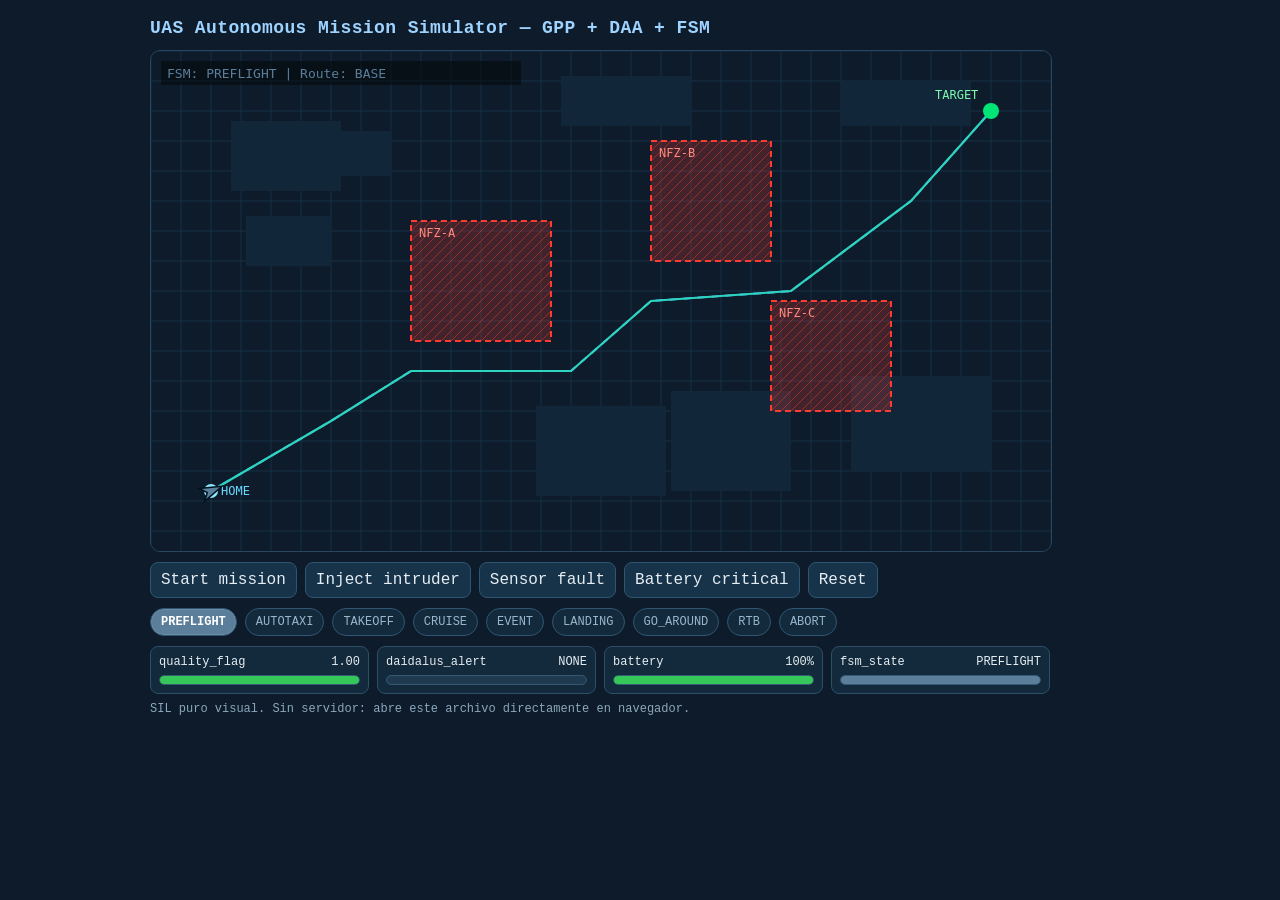
<file: simulator/index.html>
<!doctype html>
<html lang="es">
<head>
  <meta charset="utf-8" />
  <meta name="viewport" content="width=device-width, initial-scale=1" />
  <title>UAS Mission Simulator (Standalone)</title>
  <style>
    body {
      margin: 0;
      background: #0d1b2a;
      color: #e6edf3;
      font-family: ui-monospace, SFMono-Regular, Menlo, Monaco, Consolas, "Liberation Mono", "Courier New", monospace;
      display: flex;
      justify-content: center;
      padding: 18px;
    }
    .wrap { width: 980px; }
    h1 {
      margin: 0 0 12px 0;
      font-size: 18px;
      color: #9fd3ff;
      letter-spacing: 0.4px;
    }
    canvas {
      display: block;
      width: 900px;
      height: 500px;
      border: 1px solid #28465f;
      border-radius: 10px;
      box-shadow: 0 0 0 1px #1b3347 inset;
      background: #0d1b2a;
    }
    .controls, .chips, .telemetry {
      width: 900px;
      margin-top: 10px;
      display: flex;
      gap: 8px;
      flex-wrap: wrap;
    }
    button {
      background: #16334a;
      color: #e6edf3;
      border: 1px solid #2e5672;
      border-radius: 8px;
      padding: 8px 10px;
      font: inherit;
      cursor: pointer;
    }
    button:hover { background: #1d425f; }
    .chip {
      border: 1px solid #315672;
      border-radius: 999px;
      padding: 6px 10px;
      font-size: 12px;
      color: #9ab6cc;
      background: #122a3b;
    }
    .chip.active {
      color: #ffffff;
      font-weight: 700;
      box-shadow: 0 0 0 1px rgba(255,255,255,0.10) inset;
    }
    .card {
      flex: 1 1 200px;
      min-width: 200px;
      border: 1px solid #2d4f68;
      border-radius: 8px;
      padding: 8px;
      background: #122a3b;
    }
    .row {
      display: flex;
      justify-content: space-between;
      align-items: center;
      margin-bottom: 6px;
      font-size: 12px;
    }
    .bar {
      height: 8px;
      border-radius: 99px;
      background: #203b50;
      border: 1px solid #345972;
      overflow: hidden;
    }
    .fill {
      height: 100%;
      width: 0%;
      transition: width 0.15s linear;
    }
    .hint {
      width: 900px;
      margin-top: 8px;
      font-size: 12px;
      color: #8ca8bd;
    }
  </style>
</head>
<body>
  <div class="wrap">
    <h1>UAS Autonomous Mission Simulator — GPP + DAA + FSM</h1>
    <canvas id="sim" width="900" height="500"></canvas>

    <div class="controls">
      <button id="startBtn">Start mission</button>
      <button id="intruderBtn">Inject intruder</button>
      <button id="sensorBtn">Sensor fault</button>
      <button id="batteryBtn">Battery critical</button>
      <button id="resetBtn">Reset</button>
    </div>

    <div class="chips" id="chips"></div>

    <div class="telemetry">
      <div class="card">
        <div class="row"><span>quality_flag</span><span id="qualityTxt">1.00</span></div>
        <div class="bar"><div id="qualityBar" class="fill"></div></div>
      </div>
      <div class="card">
        <div class="row"><span>daidalus_alert</span><span id="alertTxt">NONE</span></div>
        <div class="bar"><div id="alertBar" class="fill"></div></div>
      </div>
      <div class="card">
        <div class="row"><span>battery</span><span id="batteryTxt">100%</span></div>
        <div class="bar"><div id="batteryBar" class="fill"></div></div>
      </div>
      <div class="card">
        <div class="row"><span>fsm_state</span><span id="fsmTxt">PREFLIGHT</span></div>
        <div class="bar"><div id="fsmBar" class="fill"></div></div>
      </div>
    </div>
    <div class="hint">SIL puro visual. Sin servidor: abre este archivo directamente en navegador.</div>
  </div>

  <script>
    (function () {
      const canvas = document.getElementById("sim");
      const ctx = canvas.getContext("2d");

      const W = canvas.width;
      const H = canvas.height;
      const HOME = { x: 60, y: 440 };
      const TARGET = { x: 840, y: 60 };

      const NFZ = [
        { name: "NFZ-A", x: 260, y: 170, w: 140, h: 120 },
        { name: "NFZ-B", x: 500, y: 90, w: 120, h: 120 },
        { name: "NFZ-C", x: 620, y: 250, w: 120, h: 110 }
      ];

      const BASE_PATH = [
        { x: 60, y: 440 },
        { x: 180, y: 370 },
        { x: 260, y: 320 },
        { x: 420, y: 320 },
        { x: 500, y: 250 },
        { x: 640, y: 240 },
        { x: 760, y: 150 },
        { x: 840, y: 60 }
      ];

      const STATE_COLORS = {
        PREFLIGHT: "#5b7f9b",
        AUTOTAXI: "#7c9eb8",
        TAKEOFF: "#00bcd4",
        CRUISE: "#35c759",
        EVENT: "#ffcc00",
        LANDING: "#00bcd4",
        GO_AROUND: "#ce93d8",
        RTB: "#ff9500",
        ABORT: "#ff3b30"
      };

      const STATES = [
        "PREFLIGHT",
        "AUTOTAXI",
        "TAKEOFF",
        "CRUISE",
        "EVENT",
        "LANDING",
        "GO_AROUND",
        "RTB",
        "ABORT"
      ];

      const FLIGHT_ABORT_STATES = ["AUTOTAXI", "TAKEOFF", "CRUISE", "EVENT", "LANDING", "GO_AROUND", "RTB"];

      const chipsEl = document.getElementById("chips");
      STATES.forEach((s) => {
        const c = document.createElement("div");
        c.className = "chip";
        c.id = "chip-" + s;
        c.textContent = s;
        chipsEl.appendChild(c);
      });

      const ui = {
        qualityTxt: document.getElementById("qualityTxt"),
        alertTxt: document.getElementById("alertTxt"),
        batteryTxt: document.getElementById("batteryTxt"),
        fsmTxt: document.getElementById("fsmTxt"),
        qualityBar: document.getElementById("qualityBar"),
        alertBar: document.getElementById("alertBar"),
        batteryBar: document.getElementById("batteryBar"),
        fsmBar: document.getElementById("fsmBar")
      };

      let sim;
      let raf = 0;

      function buildPath(mode, start, target) {
        if (mode === "DETOUR") {
          return [
            { x: start.x, y: start.y },
            { x: Math.min(start.x + 40, 860), y: Math.min(start.y + 90, 470) },
            { x: 520, y: 390 },
            { x: 700, y: 300 },
            { x: 790, y: 180 },
            { x: target.x, y: target.y }
          ];
        }
        if (mode === "RTB") {
          return [
            { x: start.x, y: start.y },
            { x: Math.max(start.x - 100, 120), y: Math.min(start.y + 80, 470) },
            { x: 170, y: 420 },
            { x: HOME.x, y: HOME.y }
          ];
        }
        if (mode === "GO_AROUND") {
          const sx = start.x;
          const sy = start.y;
          return [
            { x: sx, y: sy },
            { x: sx - 50, y: sy - 45 },
            { x: sx + 20, y: sy - 130 },
            { x: Math.min(Math.max(sx + 160, 520), 780), y: Math.min(sy - 40, 200) }
          ];
        }
        if (mode === "FINAL") {
          const tx = target.x;
          const ty = target.y;
          return [
            { x: start.x, y: start.y },
            { x: (start.x + tx) * 0.55 + 40, y: (start.y + ty) * 0.45 },
            { x: tx, y: ty }
          ];
        }
        return BASE_PATH.map((p) => ({ x: p.x, y: p.y }));
      }

      function resetSim() {
        sim = {
          running: false,
          fsmState: "PREFLIGHT",
          eventSubstate: "",
          qualityFlag: 1.0,
          daidalusAlert: "NONE",
          daidalusLevel: 0,
          battery: 100,
          batteryCriticalInjected: false,
          sensorFaultActive: false,
          sensorFaultRecoverAt: 0,
          routeMode: "BASE",
          waypoints: buildPath("BASE", HOME, TARGET),
          wpIndex: 1,
          uas: { x: HOME.x, y: HOME.y, heading: -0.4, speed: 0 },
          trail: [],
          intruder: { active: false, x: 930, y: 230, vx: -2.1, vy: -0.15, pulse: 0 },
          replanning: false,
          replanningFrames: 0,
          replanFrom: null,
          missionDoneAt: 0,
          stateSince: 0,
          goAroundUntil: 0,
          skipLandingRandom: false
        };
      }

      function dist(a, b) {
        return Math.hypot(a.x - b.x, a.y - b.y);
      }

      function lerpAngle(a, b, t) {
        const d = ((b - a + Math.PI * 3) % (Math.PI * 2)) - Math.PI;
        return a + d * t;
      }

      function startMission() {
        cancelAnimationFrame(raf);
        resetSim();
        sim.running = true;
        sim.fsmState = "PREFLIGHT";
        sim.stateSince = performance.now();
        sim.uas.speed = 0;
        raf = requestAnimationFrame(loop);
      }

      function injectIntruder() {
        if (!sim.running || (sim.fsmState !== "CRUISE" && sim.fsmState !== "TAKEOFF")) return;
        sim.intruder.active = true;
        sim.intruder.x = 930;
        sim.intruder.y = 245;
        sim.intruder.vx = -2.0;
        sim.intruder.vy = -0.18;
      }

      function sensorFault() {
        if (!sim.running) return;
        sim.sensorFaultActive = true;
        sim.sensorFaultRecoverAt = performance.now() + 20000;
      }

      function batteryCritical() {
        if (!sim.running) return;
        sim.batteryCriticalInjected = true;
        sim.battery = Math.min(sim.battery, 10);
      }

      function setRoute(mode) {
        sim.routeMode = mode;
        const end = mode === "RTB" ? HOME : TARGET;
        sim.waypoints = buildPath(mode, { x: sim.uas.x, y: sim.uas.y }, end);
        sim.wpIndex = 1;
      }

      function update(dtMs) {
        if (!sim.running) return;
        const dt = dtMs / 16.67;
        const now = performance.now();

        sim.battery -= (sim.batteryCriticalInjected ? 0.08 : 0.015) * dt;
        sim.battery = Math.max(0, sim.battery);

        if (sim.sensorFaultActive) {
          sim.qualityFlag = Math.max(0, sim.qualityFlag - 0.045 * dt);
          if (now > sim.sensorFaultRecoverAt) {
            sim.sensorFaultActive = false;
          }
        } else {
          sim.qualityFlag = Math.min(1.0, sim.qualityFlag + 0.006 * dt);
        }

        if (sim.fsmState === "ABORT") {
          sim.uas.speed = 0;
          sim.replanning = false;
          sim.trail.push({ x: sim.uas.x, y: sim.uas.y });
          if (sim.trail.length > 240) sim.trail.shift();
          return;
        }

        if (sim.intruder.active) {
          sim.intruder.x += sim.intruder.vx * dt;
          sim.intruder.y += sim.intruder.vy * dt;
          sim.intruder.pulse += 0.07 * dt;
          if (sim.intruder.x < -40 || sim.intruder.y < -40 || sim.intruder.y > H + 40) {
            sim.intruder.active = false;
            sim.daidalusLevel = 0;
            sim.daidalusAlert = "NONE";
            if (sim.fsmState === "EVENT" && sim.eventSubstate === "TRAFFIC_CONFLICT") {
              sim.fsmState = "CRUISE";
              sim.eventSubstate = "";
            }
          } else {
            const d = Math.hypot(sim.uas.x - sim.intruder.x, sim.uas.y - sim.intruder.y);
            sim.daidalusLevel = d < 75 ? 3 : d < 120 ? 2 : d < 180 ? 1 : 0;
            sim.daidalusAlert = ["NONE", "FAR", "MID", "NEAR"][sim.daidalusLevel];
          }
        } else {
          sim.daidalusLevel = 0;
          sim.daidalusAlert = "NONE";
        }

        if (
          sim.sensorFaultActive &&
          sim.qualityFlag < 0.2 &&
          FLIGHT_ABORT_STATES.includes(sim.fsmState)
        ) {
          sim.fsmState = "ABORT";
          sim.eventSubstate = "";
          sim.replanning = false;
          sim.uas.speed = 0;
          sim.trail.push({ x: sim.uas.x, y: sim.uas.y });
          if (sim.trail.length > 240) sim.trail.shift();
          return;
        }

        if (sim.fsmState === "PREFLIGHT" && now - sim.stateSince >= 2000) {
          sim.fsmState = "AUTOTAXI";
          sim.stateSince = now;
        } else if (sim.fsmState === "AUTOTAXI" && now - sim.stateSince >= 1500) {
          sim.fsmState = "TAKEOFF";
          sim.stateSince = now;
          sim.uas.speed = 2.2;
          if (sim.wpIndex > 2) {
            sim.fsmState = "CRUISE";
          }
        }

        if (sim.fsmState === "GO_AROUND" && sim.goAroundUntil > 0 && now >= sim.goAroundUntil) {
          sim.goAroundUntil = 0;
          sim.fsmState = "LANDING";
          sim.skipLandingRandom = true;
          sim.routeMode = "FINAL";
          sim.waypoints = buildPath("FINAL", { x: sim.uas.x, y: sim.uas.y }, TARGET);
          sim.wpIndex = 1;
          sim.missionDoneAt = now + 2200;
        }

        if (
          sim.battery <= 10 &&
          sim.fsmState !== "RTB" &&
          sim.fsmState !== "LANDING" &&
          sim.fsmState !== "PREFLIGHT" &&
          sim.fsmState !== "AUTOTAXI"
        ) {
          sim.fsmState = "RTB";
          sim.eventSubstate = "";
          setRoute("RTB");
        }

        if (
          sim.qualityFlag < 0.5 &&
          sim.fsmState !== "RTB" &&
          sim.fsmState !== "LANDING" &&
          sim.fsmState !== "PREFLIGHT" &&
          sim.fsmState !== "AUTOTAXI" &&
          sim.fsmState !== "GO_AROUND"
        ) {
          sim.fsmState = "EVENT";
          sim.eventSubstate = "SENSOR_DEGRADED";
        } else if (sim.eventSubstate === "SENSOR_DEGRADED" && sim.qualityFlag >= 0.75) {
          sim.fsmState = "CRUISE";
          sim.eventSubstate = "";
        }

        if (
          sim.daidalusLevel >= 2 &&
          sim.fsmState !== "RTB" &&
          sim.fsmState !== "LANDING" &&
          sim.fsmState !== "PREFLIGHT" &&
          sim.fsmState !== "AUTOTAXI"
        ) {
          sim.fsmState = "EVENT";
          sim.eventSubstate = "TRAFFIC_CONFLICT";
          if (!sim.replanning && sim.routeMode !== "DETOUR") {
            sim.replanning = true;
            sim.replanningFrames = 50;
            sim.replanFrom = { x: sim.uas.x, y: sim.uas.y };
          }
        }

        if (sim.replanning) {
          sim.replanningFrames -= 1 * dt;
          if (sim.replanningFrames <= 0) {
            sim.replanning = false;
            setRoute("DETOUR");
            if (sim.fsmState !== "RTB") {
              sim.fsmState = "CRUISE";
              sim.eventSubstate = "";
            }
          }
        }

        if (sim.fsmState === "EVENT" && sim.eventSubstate === "SENSOR_DEGRADED") {
          sim.uas.speed = 0.7;
        } else if (sim.fsmState === "PREFLIGHT") {
          sim.uas.speed = 0;
        } else if (sim.fsmState === "AUTOTAXI") {
          sim.uas.speed = 0.55;
        } else if (sim.fsmState === "TAKEOFF") {
          sim.uas.speed = 2.0;
        } else if (sim.fsmState === "CRUISE") {
          sim.uas.speed = 2.4;
        } else if (sim.fsmState === "RTB") {
          sim.uas.speed = 2.1;
        } else if (sim.fsmState === "LANDING") {
          sim.uas.speed = 0.6;
        } else if (sim.fsmState === "GO_AROUND") {
          sim.uas.speed = 2.0;
        }

        const grounded = sim.fsmState === "PREFLIGHT";
        const targetWp = grounded ? null : sim.waypoints[sim.wpIndex];
        if (targetWp) {
          const dx = targetWp.x - sim.uas.x;
          const dy = targetWp.y - sim.uas.y;
          const ang = Math.atan2(dy, dx);
          sim.uas.heading = lerpAngle(sim.uas.heading, ang, 0.12);
          const step = Math.min(sim.uas.speed * dt, Math.hypot(dx, dy));
          sim.uas.x += Math.cos(sim.uas.heading) * step;
          sim.uas.y += Math.sin(sim.uas.heading) * step;

          if (Math.hypot(dx, dy) < 10) {
            sim.wpIndex += 1;
            if (sim.wpIndex >= sim.waypoints.length) {
              if (sim.fsmState === "GO_AROUND") {
                /* Espera al timer goAroundUntil; no transición aquí */
              } else if (sim.fsmState === "RTB") {
                sim.fsmState = "LANDING";
                sim.missionDoneAt = now + 1200;
              } else {
                if (sim.skipLandingRandom) {
                  sim.fsmState = "LANDING";
                  sim.skipLandingRandom = false;
                  sim.missionDoneAt = now + 1200;
                } else if (Math.random() < 0.2) {
                  sim.fsmState = "GO_AROUND";
                  sim.goAroundUntil = now + 3000;
                  setRoute("GO_AROUND");
                } else {
                  sim.fsmState = "LANDING";
                  sim.missionDoneAt = now + 1200;
                }
              }
            } else if (sim.fsmState === "TAKEOFF" && sim.wpIndex > 2) {
              sim.fsmState = "CRUISE";
            }
          }
        } else if (sim.fsmState === "LANDING" && now > sim.missionDoneAt) {
          sim.running = false;
        }

        sim.trail.push({ x: sim.uas.x, y: sim.uas.y });
        if (sim.trail.length > 240) sim.trail.shift();
      }

      function drawGrid() {
        ctx.fillStyle = "#0d1b2a";
        ctx.fillRect(0, 0, W, H);

        ctx.strokeStyle = "#163047";
        ctx.lineWidth = 1;
        for (let x = 0; x <= W; x += 30) {
          ctx.beginPath();
          ctx.moveTo(x, 0);
          ctx.lineTo(x, H);
          ctx.stroke();
        }
        for (let y = 0; y <= H; y += 30) {
          ctx.beginPath();
          ctx.moveTo(0, y);
          ctx.lineTo(W, y);
          ctx.stroke();
        }

        ctx.fillStyle = "#12263a";
        const blocks = [
          [80, 70, 110, 70], [95, 165, 85, 50], [170, 80, 70, 45], [385, 355, 130, 90],
          [520, 340, 120, 100], [700, 325, 140, 95], [690, 30, 130, 45], [410, 25, 130, 50]
        ];
        blocks.forEach((b) => ctx.fillRect(b[0], b[1], b[2], b[3]));
      }

      function drawNfz() {
        NFZ.forEach((z) => {
          ctx.save();
          ctx.fillStyle = "rgba(255,59,48,0.22)";
          ctx.strokeStyle = "#ff3b30";
          ctx.lineWidth = 2;
          ctx.setLineDash([6, 4]);
          ctx.fillRect(z.x, z.y, z.w, z.h);
          ctx.strokeRect(z.x, z.y, z.w, z.h);
          ctx.setLineDash([]);
          ctx.beginPath();
          ctx.rect(z.x, z.y, z.w, z.h);
          ctx.clip();
          ctx.strokeStyle = "rgba(255,59,48,0.45)";
          ctx.lineWidth = 1;
          for (let i = -z.h; i < z.w; i += 10) {
            ctx.beginPath();
            ctx.moveTo(z.x + i, z.y + z.h);
            ctx.lineTo(z.x + i + z.h, z.y);
            ctx.stroke();
          }
          ctx.restore();
          ctx.fillStyle = "#ff8a80";
          ctx.font = "12px monospace";
          ctx.fillText(z.name, z.x + 8, z.y + 16);
        });
      }

      function drawPath() {
        ctx.strokeStyle = "#4db7ff";
        ctx.lineWidth = 2;
        ctx.setLineDash([8, 6]);
        ctx.beginPath();
        for (let i = 0; i < BASE_PATH.length; i++) {
          const p = BASE_PATH[i];
          if (i === 0) ctx.moveTo(p.x, p.y); else ctx.lineTo(p.x, p.y);
        }
        ctx.stroke();
        ctx.setLineDash([]);

        ctx.strokeStyle =
          sim.routeMode === "DETOUR"
            ? "#ffae42"
            : sim.routeMode === "RTB"
              ? "#ff9500"
              : sim.routeMode === "GO_AROUND"
                ? "#ce93d8"
                : sim.routeMode === "FINAL"
                  ? "#80cbc4"
                  : "#2dd4bf";
        ctx.lineWidth = 2.2;
        ctx.beginPath();
        ctx.moveTo(sim.uas.x, sim.uas.y);
        for (let i = sim.wpIndex; i < sim.waypoints.length; i++) {
          const p = sim.waypoints[i];
          ctx.lineTo(p.x, p.y);
        }
        ctx.stroke();
      }

      function drawTrail() {
        if (sim.trail.length < 2) return;
        ctx.beginPath();
        for (let i = 0; i < sim.trail.length; i++) {
          const p = sim.trail[i];
          if (i === 0) ctx.moveTo(p.x, p.y); else ctx.lineTo(p.x, p.y);
        }
        ctx.strokeStyle = "rgba(45,212,191,0.45)";
        ctx.lineWidth = 1.6;
        ctx.stroke();
      }

      function drawUas() {
        const c = STATE_COLORS[sim.fsmState] || "#ffffff";
        ctx.save();
        ctx.translate(sim.uas.x, sim.uas.y);
        ctx.rotate(sim.uas.heading);
        ctx.fillStyle = c;
        ctx.beginPath();
        ctx.moveTo(12, 0);
        ctx.lineTo(-10, -7);
        ctx.lineTo(-4, 0);
        ctx.lineTo(-10, 7);
        ctx.closePath();
        ctx.fill();
        ctx.strokeStyle = "#00131f";
        ctx.lineWidth = 1.5;
        ctx.stroke();
        ctx.restore();
      }

      function drawIntruder() {
        if (!sim.intruder.active) return;
        const i = sim.intruder;
        const r = 34 + Math.sin(i.pulse) * 4 + sim.daidalusLevel * 14;
        const ring = sim.daidalusLevel === 3 ? "#ff3b30" : sim.daidalusLevel === 2 ? "#ff9500" : "#ffd60a";
        if (sim.daidalusLevel > 0) {
          ctx.beginPath();
          ctx.arc(i.x, i.y, r, 0, Math.PI * 2);
          ctx.strokeStyle = ring;
          ctx.lineWidth = 2;
          ctx.setLineDash([7, 6]);
          ctx.stroke();
          ctx.setLineDash([]);
        }

        ctx.save();
        ctx.translate(i.x, i.y);
        ctx.rotate(Math.atan2(i.vy, i.vx));
        ctx.fillStyle = "#ff3b30";
        ctx.beginPath();
        ctx.moveTo(10, 0);
        ctx.lineTo(-8, -6);
        ctx.lineTo(-6, 0);
        ctx.lineTo(-8, 6);
        ctx.closePath();
        ctx.fill();
        ctx.restore();
      }

      function drawHomeTarget() {
        ctx.fillStyle = "#8be9fd";
        ctx.beginPath();
        ctx.arc(HOME.x, HOME.y, 7, 0, Math.PI * 2);
        ctx.fill();
        ctx.fillStyle = "#67d9ff";
        ctx.fillText("HOME", HOME.x + 10, HOME.y + 4);

        ctx.fillStyle = "#00e676";
        ctx.beginPath();
        ctx.arc(TARGET.x, TARGET.y, 8, 0, Math.PI * 2);
        ctx.fill();
        ctx.fillStyle = "#7ef9ad";
        ctx.fillText("TARGET", TARGET.x - 56, TARGET.y - 12);
      }

      function drawStatusBanner() {
        const stateText = sim.eventSubstate ? (sim.fsmState + "/" + sim.eventSubstate) : sim.fsmState;
        ctx.fillStyle = "rgba(0,0,0,0.45)";
        ctx.fillRect(10, 10, 360, 24);
        ctx.fillStyle = STATE_COLORS[sim.fsmState] || "#ffffff";
        ctx.font = "13px monospace";
        ctx.fillText("FSM: " + stateText + " | Route: " + sim.routeMode, 16, 27);
        if (sim.replanning) {
          ctx.fillStyle = "#ffcc00";
          ctx.fillText("REPLANNING PATH...", 16, 49);
        }
      }

      function draw() {
        drawGrid();
        drawNfz();
        drawPath();
        drawTrail();
        drawHomeTarget();
        drawIntruder();
        drawUas();
        drawStatusBanner();
      }

      function updateUi() {
        ui.qualityTxt.textContent = sim.qualityFlag.toFixed(2);
        ui.alertTxt.textContent = sim.daidalusAlert;
        ui.batteryTxt.textContent = Math.round(sim.battery) + "%";
        ui.fsmTxt.textContent = sim.eventSubstate ? (sim.fsmState + "/" + sim.eventSubstate) : sim.fsmState;

        ui.qualityBar.style.width = (sim.qualityFlag * 100) + "%";
        ui.qualityBar.style.background = sim.qualityFlag < 0.5 ? "#ff3b30" : sim.qualityFlag < 0.8 ? "#ffcc00" : "#35c759";

        ui.alertBar.style.width = (sim.daidalusLevel * 25) + "%";
        ui.alertBar.style.background = sim.daidalusLevel >= 3 ? "#ff3b30" : sim.daidalusLevel === 2 ? "#ff9500" : sim.daidalusLevel === 1 ? "#ffd60a" : "#3d5f79";

        ui.batteryBar.style.width = Math.max(0, sim.battery) + "%";
        ui.batteryBar.style.background = sim.battery < 15 ? "#ff3b30" : sim.battery < 35 ? "#ff9500" : "#35c759";

        ui.fsmBar.style.width = "100%";
        ui.fsmBar.style.background = STATE_COLORS[sim.fsmState] || "#5b7f9b";

        STATES.forEach((s) => {
          const el = document.getElementById("chip-" + s);
          el.classList.toggle("active", sim.fsmState === s);
          el.style.background = sim.fsmState === s ? STATE_COLORS[s] : "#122a3b";
        });
      }

      let last = performance.now();
      function loop(now) {
        const dt = now - last;
        last = now;
        update(dt);
        draw();
        updateUi();
        raf = requestAnimationFrame(loop);
      }

      document.getElementById("startBtn").addEventListener("click", startMission);
      document.getElementById("intruderBtn").addEventListener("click", injectIntruder);
      document.getElementById("sensorBtn").addEventListener("click", sensorFault);
      document.getElementById("batteryBtn").addEventListener("click", batteryCritical);
      document.getElementById("resetBtn").addEventListener("click", function () {
        cancelAnimationFrame(raf);
        last = performance.now();
        resetSim();
        draw();
        updateUi();
      });

      resetSim();
      draw();
      updateUi();
    })();
  </script>
</body>
</html>
</file>
